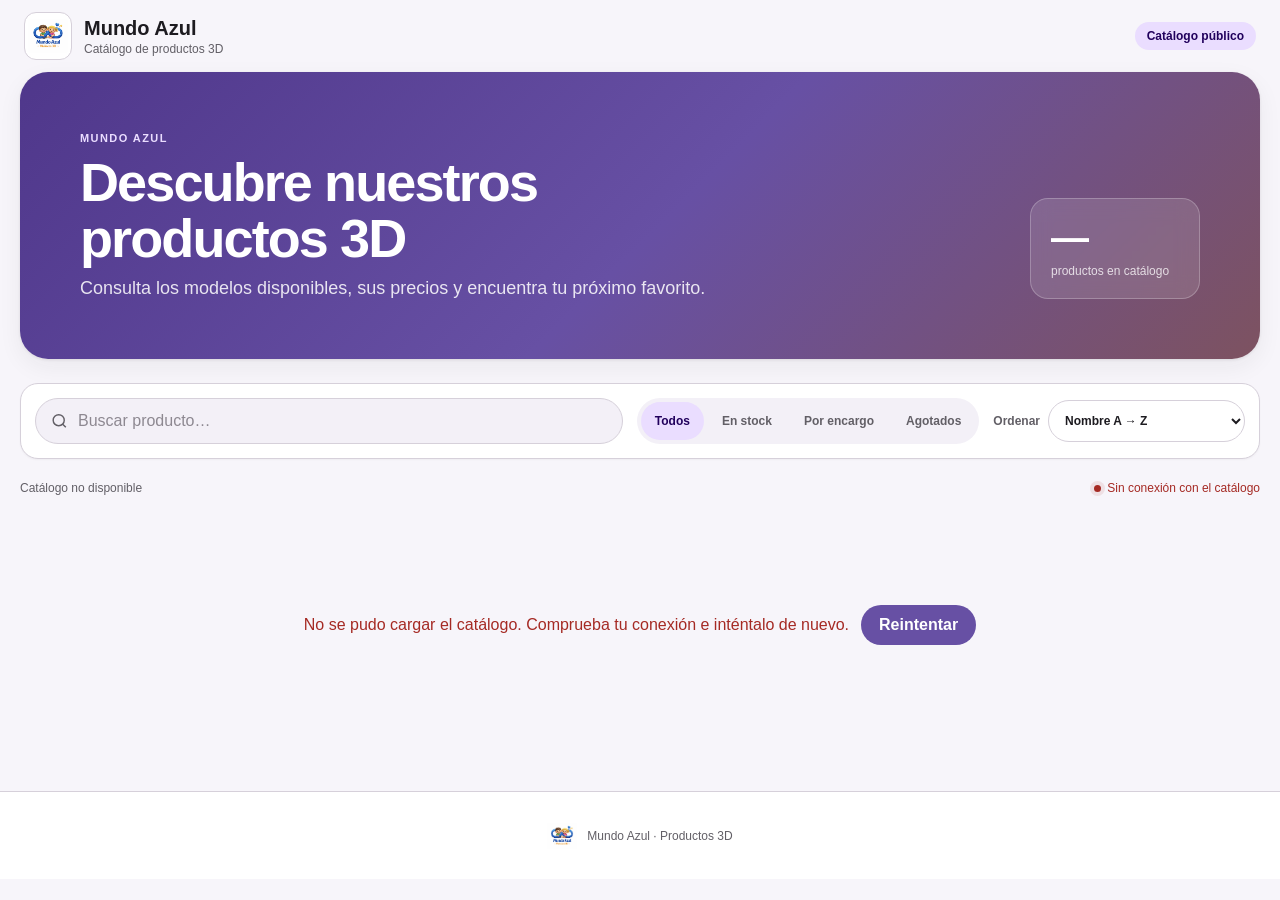
<file: catalogo.html>
<!DOCTYPE html>
<html lang="es">
<head>
  <meta charset="UTF-8">
  <meta name="viewport" content="width=device-width, initial-scale=1.0, viewport-fit=cover">
  <meta name="theme-color" content="#f7f5fa">
  <meta name="description" content="Catálogo público de productos 3D de Mundo Azul">
  <title>Catálogo · Mundo Azul</title>
  <link rel="icon" type="image/png" href="logo.png">
  <link rel="manifest" href="manifest.webmanifest">
  <link rel="apple-touch-icon" href="apple-touch-icon.png">
  <meta name="apple-mobile-web-app-capable" content="yes">
  <meta name="apple-mobile-web-app-status-bar-style" content="default">
  <meta name="apple-mobile-web-app-title" content="Mundo Azul">
  <link rel="stylesheet" href="catalogo.css">
</head>
<body>
  <header class="catalog-header">
    <a class="catalog-brand" href="catalogo.html" aria-label="Inicio del catálogo">
      <img src="logo.png" alt="Mundo Azul">
      <span>
        <strong>Mundo Azul</strong>
        <small>Catálogo de productos 3D</small>
      </span>
    </a>
    <span class="public-badge">Catálogo público</span>
  </header>

  <main class="catalog-main">
    <section class="catalog-hero">
      <div>
        <span class="eyebrow">MUNDO AZUL</span>
        <h1>Descubre nuestros productos 3D</h1>
        <p>Consulta los modelos disponibles, sus precios y encuentra tu próximo favorito.</p>
      </div>
      <div class="hero-summary" aria-live="polite">
        <strong id="totalProductos">—</strong>
        <span>productos en catálogo</span>
      </div>
    </section>

    <section class="catalog-controls" aria-label="Buscar y ordenar productos">
      <div class="catalog-search">
        <svg aria-hidden="true" viewBox="0 0 24 24"><circle cx="11" cy="11" r="7"></circle><path d="m20 20-4-4"></path></svg>
        <input id="catalogSearch" type="search" placeholder="Buscar producto…" autocomplete="off">
      </div>

      <div class="availability-tabs" role="group" aria-label="Filtrar por disponibilidad">
        <button type="button" class="active" data-filter="todos">Todos</button>
        <button type="button" data-filter="disponibles">En stock</button>
        <button type="button" data-filter="encargo">Por encargo</button>
        <button type="button" data-filter="agotados">Agotados</button>
      </div>

      <label class="sort-control" for="catalogSort">
        <span>Ordenar</span>
        <select id="catalogSort">
          <option value="nombre-asc">Nombre A → Z</option>
          <option value="precio-asc">Precio: menor primero</option>
          <option value="precio-desc">Precio: mayor primero</option>
        </select>
      </label>
    </section>

    <div class="catalog-result-line">
      <span id="catalogResultCount">Preparando catálogo…</span>
      <span class="live-indicator" id="catalogLiveIndicator"><i></i> Disponibilidad actualizada</span>
    </div>

    <div id="catalogStatus" class="catalog-status" role="status">
      <div class="catalog-spinner" aria-hidden="true"></div>
      <span>Cargando productos…</span>
    </div>

    <section id="catalogGrid" class="catalog-grid" aria-label="Productos"></section>

    <section id="catalogEmpty" class="catalog-empty" hidden>
      <div class="empty-icon">⌕</div>
      <h2>No encontramos productos</h2>
      <p>Prueba con otro nombre o cambia el filtro de disponibilidad.</p>
      <button type="button" id="clearCatalogFilters">Limpiar filtros</button>
    </section>
  </main>

  <footer class="catalog-footer">
    <img src="logo.png" alt="">
    <span>Mundo Azul · Productos 3D</span>
  </footer>

  <dialog id="catalogProductDialog" class="catalog-dialog">
    <button type="button" class="dialog-close" id="closeCatalogDialog" aria-label="Cerrar">×</button>
    <div class="dialog-media" id="dialogMedia"></div>
    <div class="dialog-content">
      <span id="dialogAvailability" class="availability-badge"></span>
      <h2 id="dialogName">Producto</h2>
      <div id="dialogPrice" class="dialog-price">0,00 €</div>
      <p id="dialogAvailabilityMessage">Consulta la disponibilidad para realizar tu pedido.</p>
      <button type="button" class="dialog-done" id="dialogDone">Seguir viendo</button>
    </div>
  </dialog>

  <script src="firebase-config.js" defer></script>
  <script src="catalogo.js" defer></script>
</body>
</html>
</file>
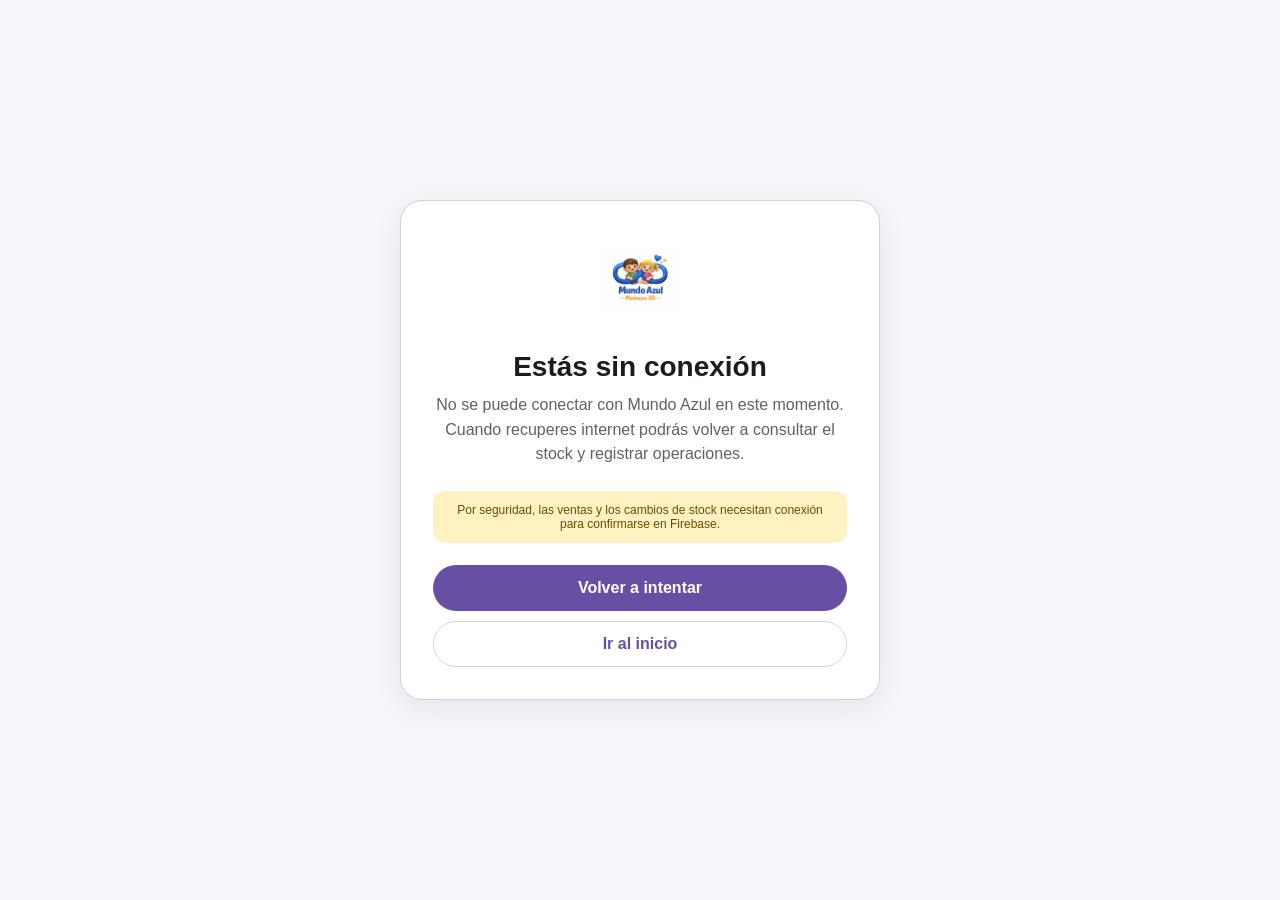
<file: offline.html>
<!DOCTYPE html>
<html lang="es">
<head>
  <meta charset="UTF-8">
  <meta name="viewport" content="width=device-width, initial-scale=1.0, viewport-fit=cover">
  <meta name="theme-color" content="#f7f5fa">
  <title>Sin conexión · Mundo Azul</title>
  <link rel="icon" type="image/png" href="app-icon-192.png">
  <link rel="apple-touch-icon" href="apple-touch-icon.png">
  <style>
    :root { color-scheme: light; font-family: Roboto, "Segoe UI", Arial, sans-serif; }
    * { box-sizing: border-box; }
    body { display: grid; min-height: 100dvh; margin: 0; padding: 24px; place-items: center; color: #1d1b20; background: #f7f5fa; }
    main { width: min(480px, 100%); padding: 32px; text-align: center; border: 1px solid #d6d0da; border-radius: 22px; background: #fff; box-shadow: 0 8px 28px rgba(29,27,32,.08); }
    img { width: 92px; height: 92px; object-fit: contain; border-radius: 20px; }
    h1 { margin: 22px 0 10px; font-size: 28px; font-weight: 600; }
    p { margin: 0 auto 24px; color: #625f66; line-height: 1.55; }
    .notice { margin-bottom: 22px; padding: 12px 14px; color: #684e00; border-radius: 12px; background: #fff1c2; font-size: 12px; }
    .actions { display: grid; gap: 10px; }
    button, a { display: inline-flex; min-height: 46px; padding: 0 18px; align-items: center; justify-content: center; border-radius: 999px; font: inherit; font-weight: 600; text-decoration: none; cursor: pointer; }
    button { color: #fff; border: 0; background: #6750a4; }
    a { color: #6750a4; border: 1px solid #d6d0da; background: #fff; }
  </style>
</head>
<body>
  <main>
    <img src="app-icon-192.png" alt="Mundo Azul">
    <h1>Estás sin conexión</h1>
    <p>No se puede conectar con Mundo Azul en este momento. Cuando recuperes internet podrás volver a consultar el stock y registrar operaciones.</p>
    <div class="notice">Por seguridad, las ventas y los cambios de stock necesitan conexión para confirmarse en Firebase.</div>
    <div class="actions">
      <button type="button" onclick="location.reload()">Volver a intentar</button>
      <a href="index.html">Ir al inicio</a>
    </div>
  </main>
</body>
</html>
</file>
<file: catalogo.css>
:root {
  color-scheme: light;
  --bg: #f7f5fa;
  --surface: #ffffff;
  --surface-soft: #f3f0f7;
  --text: #1d1b20;
  --muted: #625f66;
  --outline: #d6d0da;
  --primary: #6750a4;
  --primary-hover: #57428f;
  --primary-soft: #eaddff;
  --primary-text: #21005d;
  --success: #286441;
  --success-soft: #d7f0df;
  --warning: #765a00;
  --warning-soft: #fff1ba;
  --danger: #a52a24;
  --danger-soft: #f9dedc;
  --shadow: 0 1px 3px rgba(29, 27, 32, .09), 0 8px 24px rgba(29, 27, 32, .06);
  font-family: Roboto, "Segoe UI", Arial, sans-serif;
}

[hidden] { display: none !important; }

* { box-sizing: border-box; }
html { scroll-behavior: smooth; background: var(--bg); }
body { min-height: 100vh; max-width: 100%; margin: 0; overflow-x: hidden; color: var(--text); background: var(--bg); font-family: inherit; }
button, input, select { font: inherit; }
button { cursor: pointer; }

.catalog-header {
  display: flex;
  width: min(1380px, calc(100% - 40px));
  min-height: 72px;
  margin: 0 auto;
  padding: 10px 4px;
  align-items: center;
  justify-content: space-between;
  gap: 20px;
}

.catalog-brand { display: inline-flex; align-items: center; gap: 12px; color: inherit; text-decoration: none; }
.catalog-brand img { width: 48px; height: 48px; padding: 3px; object-fit: contain; border: 1px solid var(--outline); border-radius: 12px; background: var(--surface); }
.catalog-brand span { display: grid; gap: 2px; }
.catalog-brand strong { font-size: 20px; font-weight: 600; }
.catalog-brand small { color: var(--muted); font-size: 12px; }
.public-badge { padding: 7px 12px; color: var(--primary-text); border-radius: 999px; background: var(--primary-soft); font-size: 12px; font-weight: 600; }

.catalog-main { width: min(1380px, calc(100% - 40px)); margin: 0 auto; padding-bottom: 56px; }

.catalog-hero {
  display: flex;
  min-height: 230px;
  padding: clamp(28px, 5vw, 60px);
  align-items: flex-end;
  justify-content: space-between;
  gap: 32px;
  overflow: hidden;
  color: #fff;
  border-radius: 28px;
  background: linear-gradient(135deg, #4f378b 0%, #6750a4 52%, #7d5260 100%);
  box-shadow: var(--shadow);
}

.eyebrow { display: block; margin-bottom: 10px; color: #eaddff; font-size: 11px; font-weight: 700; letter-spacing: .13em; }
.catalog-hero h1 { max-width: 700px; margin: 0 0 12px; font-size: clamp(32px, 5vw, 54px); line-height: 1.04; font-weight: 600; letter-spacing: -.035em; }
.catalog-hero p { max-width: 650px; margin: 0; color: rgba(255,255,255,.86); font-size: clamp(15px, 2vw, 18px); }
.hero-summary { display: grid; min-width: 170px; padding: 20px; border: 1px solid rgba(255,255,255,.24); border-radius: 18px; background: rgba(255,255,255,.12); backdrop-filter: blur(10px); }
.hero-summary strong { font-size: 38px; line-height: 1; font-weight: 600; }
.hero-summary span { margin-top: 7px; color: rgba(255,255,255,.78); font-size: 12px; }

.catalog-controls {
  display: grid;
  grid-template-columns: minmax(280px, 1fr) auto auto;
  gap: 14px;
  margin: 24px 0 12px;
  padding: 14px;
  align-items: center;
  border: 1px solid var(--outline);
  border-radius: 18px;
  background: var(--surface);
  box-shadow: 0 1px 2px rgba(29,27,32,.04);
}

.catalog-search { position: relative; min-width: 0; }
.catalog-search svg { position: absolute; left: 15px; top: 50%; width: 19px; height: 19px; transform: translateY(-50%); fill: none; stroke: var(--muted); stroke-width: 1.8; pointer-events: none; }
.catalog-search input { width: 100%; height: 46px; padding: 0 42px; color: var(--text); border: 1px solid var(--outline); border-radius: 999px; background: var(--surface-soft); outline: 0; }
.catalog-search input:focus { border: 2px solid var(--primary); padding-inline: 41px; }
.catalog-search input::placeholder { color: #8d8891; }

.availability-tabs { display: flex; gap: 4px; padding: 4px; border-radius: 999px; background: var(--surface-soft); }
.availability-tabs button { min-height: 38px; padding: 0 14px; color: var(--muted); border: 0; border-radius: 999px; background: transparent; font-size: 12px; font-weight: 600; }
.availability-tabs button:hover { color: var(--primary); background: rgba(103,80,164,.07); }
.availability-tabs button.active { color: var(--primary-text); background: var(--primary-soft); }

.sort-control { display: flex; align-items: center; gap: 8px; color: var(--muted); font-size: 12px; font-weight: 600; }
.sort-control select { height: 42px; padding: 0 34px 0 12px; color: var(--text); border: 1px solid var(--outline); border-radius: 999px; background: var(--surface); outline: 0; }
.sort-control select:focus { border: 2px solid var(--primary); }

.catalog-result-line { display: flex; min-height: 34px; margin-bottom: 10px; align-items: center; justify-content: space-between; gap: 16px; color: var(--muted); font-size: 12px; }
.live-indicator { display: inline-flex; align-items: center; gap: 6px; }
.live-indicator i { width: 7px; height: 7px; border-radius: 50%; background: #30a46c; box-shadow: 0 0 0 4px rgba(48,164,108,.12); }
.live-indicator.error { color: var(--danger); }
.live-indicator.error i { background: var(--danger); box-shadow: 0 0 0 4px rgba(165,42,36,.1); }

.catalog-status { display: flex; min-height: 220px; align-items: center; justify-content: center; gap: 12px; color: var(--muted); }
.catalog-status.error { color: var(--danger); }
.catalog-retry { min-height: 40px; padding: 0 18px; color: #fff; border: 0; border-radius: 999px; background: var(--primary); font: inherit; font-weight: 600; cursor: pointer; }
.catalog-retry:hover { background: var(--primary-hover); }
.catalog-spinner { width: 24px; height: 24px; border: 3px solid var(--outline); border-top-color: var(--primary); border-radius: 50%; animation: spin .7s linear infinite; }
@keyframes spin { to { transform: rotate(360deg); } }

.catalog-grid { display: grid; grid-template-columns: repeat(4, minmax(0, 1fr)); gap: 18px; }
.catalog-card { display: flex; min-width: 0; padding: 0; overflow: hidden; flex-direction: column; color: var(--text); border: 1px solid var(--outline); border-radius: 20px; background: var(--surface); box-shadow: 0 1px 2px rgba(29,27,32,.04); text-align: left; transition: transform .18s ease, box-shadow .18s ease, border-color .18s ease; }
.catalog-card:hover { transform: translateY(-3px); border-color: #b8afc1; box-shadow: var(--shadow); }
.catalog-card:focus-visible { outline: 3px solid rgba(103,80,164,.28); outline-offset: 3px; }
.card-media { position: relative; width: 100%; aspect-ratio: 4 / 3; overflow: hidden; background: var(--surface-soft); }
.card-media img { width: 100%; height: 100%; display: block; object-fit: cover; transition: transform .25s ease; }
.catalog-card:hover .card-media img { transform: scale(1.025); }
.card-placeholder { display: grid; width: 100%; height: 100%; place-items: center; color: var(--muted); background: linear-gradient(145deg, #f3f0f7, #ece7f1); }
.card-placeholder img { width: 84px; height: 84px; object-fit: contain; opacity: .42; }
.availability-badge { display: inline-flex; width: fit-content; min-height: 27px; padding: 0 10px; align-items: center; border-radius: 999px; font-size: 11px; font-weight: 700; }
.card-media .availability-badge { position: absolute; top: 12px; left: 12px; box-shadow: 0 1px 4px rgba(29,27,32,.12); }
.availability-badge.available { color: var(--success); background: var(--success-soft); }
.availability-badge.low { color: var(--warning); background: var(--warning-soft); }
.availability-badge.order { color: #4f378b; background: #eadcff; }
.availability-badge.out { color: var(--danger); background: var(--danger-soft); }
.card-content { display: grid; min-height: 116px; padding: 16px; align-content: space-between; gap: 16px; }
.card-name { margin: 0; overflow: hidden; font-size: 16px; line-height: 1.3; font-weight: 600; display: -webkit-box; -webkit-box-orient: vertical; -webkit-line-clamp: 2; }
.card-bottom { display: flex; align-items: flex-end; justify-content: space-between; gap: 12px; }
.card-price { color: var(--primary); font-size: 22px; line-height: 1; font-weight: 700; }
.card-detail { color: var(--muted); font-size: 11px; }

.catalog-empty { padding: 70px 20px; text-align: center; border: 1px dashed var(--outline); border-radius: 22px; background: var(--surface); }
.empty-icon { font-size: 44px; color: var(--primary); }
.catalog-empty h2 { margin: 8px 0; font-size: 22px; }
.catalog-empty p { margin: 0 0 18px; color: var(--muted); }
.catalog-empty button, .dialog-done { min-height: 42px; padding: 0 18px; color: #fff; border: 0; border-radius: 999px; background: var(--primary); font-weight: 600; }
.catalog-empty button:hover, .dialog-done:hover { background: var(--primary-hover); }

.catalog-footer { display: flex; min-height: 88px; padding: 20px; align-items: center; justify-content: center; gap: 10px; color: var(--muted); border-top: 1px solid var(--outline); background: var(--surface); font-size: 12px; }
.catalog-footer img { width: 30px; height: 30px; object-fit: contain; }

.catalog-dialog { width: min(780px, calc(100% - 28px)); max-height: calc(100vh - 28px); padding: 0; overflow: hidden; color: var(--text); border: 1px solid var(--outline); border-radius: 24px; background: var(--surface); box-shadow: 0 24px 80px rgba(29,27,32,.28); }
.catalog-dialog[open] { display: grid; grid-template-columns: minmax(260px, 1fr) 1fr; }
.catalog-dialog::backdrop { background: rgba(29,27,32,.56); backdrop-filter: blur(3px); }
.dialog-close { position: absolute; z-index: 2; top: 12px; right: 12px; display: grid; width: 40px; height: 40px; padding: 0; place-items: center; color: var(--primary); border: 0; border-radius: 50%; background: rgba(255,255,255,.9); font-size: 24px; }
.dialog-media { min-height: 420px; background: var(--surface-soft); }
.dialog-media img { width: 100%; height: 100%; display: block; object-fit: cover; }
.dialog-media .card-placeholder { min-height: 420px; }
.dialog-content { display: flex; padding: 42px 34px 30px; flex-direction: column; align-items: flex-start; justify-content: center; }
.dialog-content h2 { margin: 14px 0 12px; font-size: 30px; line-height: 1.12; }
.dialog-price { margin-bottom: 18px; color: var(--primary); font-size: 34px; font-weight: 700; }
.dialog-content p { margin: 0 0 26px; color: var(--muted); }

.app-boot-error { margin: 20px; padding: 16px; color: var(--danger); border: 1px solid #efb8b3; border-radius: 12px; background: var(--danger-soft); }

@media (max-width: 1050px) {
  .catalog-grid { grid-template-columns: repeat(3, minmax(0, 1fr)); }
  .catalog-controls { grid-template-columns: 1fr auto; }
  .sort-control { grid-column: 1 / -1; justify-content: flex-end; }
}

@media (max-width: 760px) {
  .catalog-header, .catalog-main { width: calc(100% - 24px); }
  .catalog-header { min-height: 64px; }
  .catalog-brand img { width: 42px; height: 42px; }
  .catalog-brand strong { font-size: 18px; }
  .public-badge { display: none; }
  .catalog-hero { min-height: 250px; padding: 28px 22px; align-items: flex-start; flex-direction: column; justify-content: flex-end; border-radius: 22px; }
  .catalog-hero > div:first-child { width: 100%; min-width: 0; }
  .catalog-hero h1 { overflow-wrap: anywhere; }
  .hero-summary { display: flex; min-width: 0; padding: 10px 13px; align-items: baseline; gap: 7px; }
  .hero-summary strong { font-size: 24px; }
  .hero-summary span { margin: 0; }
  .catalog-controls { display: flex; padding: 12px; align-items: stretch; flex-direction: column; }
  .availability-tabs { width: 100%; min-width: 0; max-width: 100%; overflow-x: auto; }
  .availability-tabs button { flex: 1; }
  .sort-control { justify-content: space-between; }
  .sort-control select { flex: 1; min-width: 0; }
  .catalog-result-line { align-items: flex-start; flex-direction: column; gap: 4px; }
  .catalog-grid { grid-template-columns: repeat(2, minmax(0, 1fr)); gap: 12px; }
  .catalog-card { border-radius: 16px; }
  .card-content { min-height: 106px; padding: 13px; }
  .card-name { font-size: 14px; }
  .card-price { font-size: 19px; }
  .card-detail { display: none; }
  .catalog-dialog[open] { display: block; overflow-y: auto; }
  .dialog-media { min-height: 280px; max-height: 45vh; }
  .dialog-media .card-placeholder { min-height: 280px; }
  .dialog-content { padding: 24px 22px 28px; }
  .dialog-content h2 { font-size: 25px; }
}

@media (max-width: 430px) {
  .catalog-grid { grid-template-columns: 1fr; }
  .card-media { aspect-ratio: 16 / 11; }
}

@media (prefers-reduced-motion: reduce) {
  *, *::before, *::after { scroll-behavior: auto !important; animation-duration: .01ms !important; transition-duration: .01ms !important; }
}
</file>
